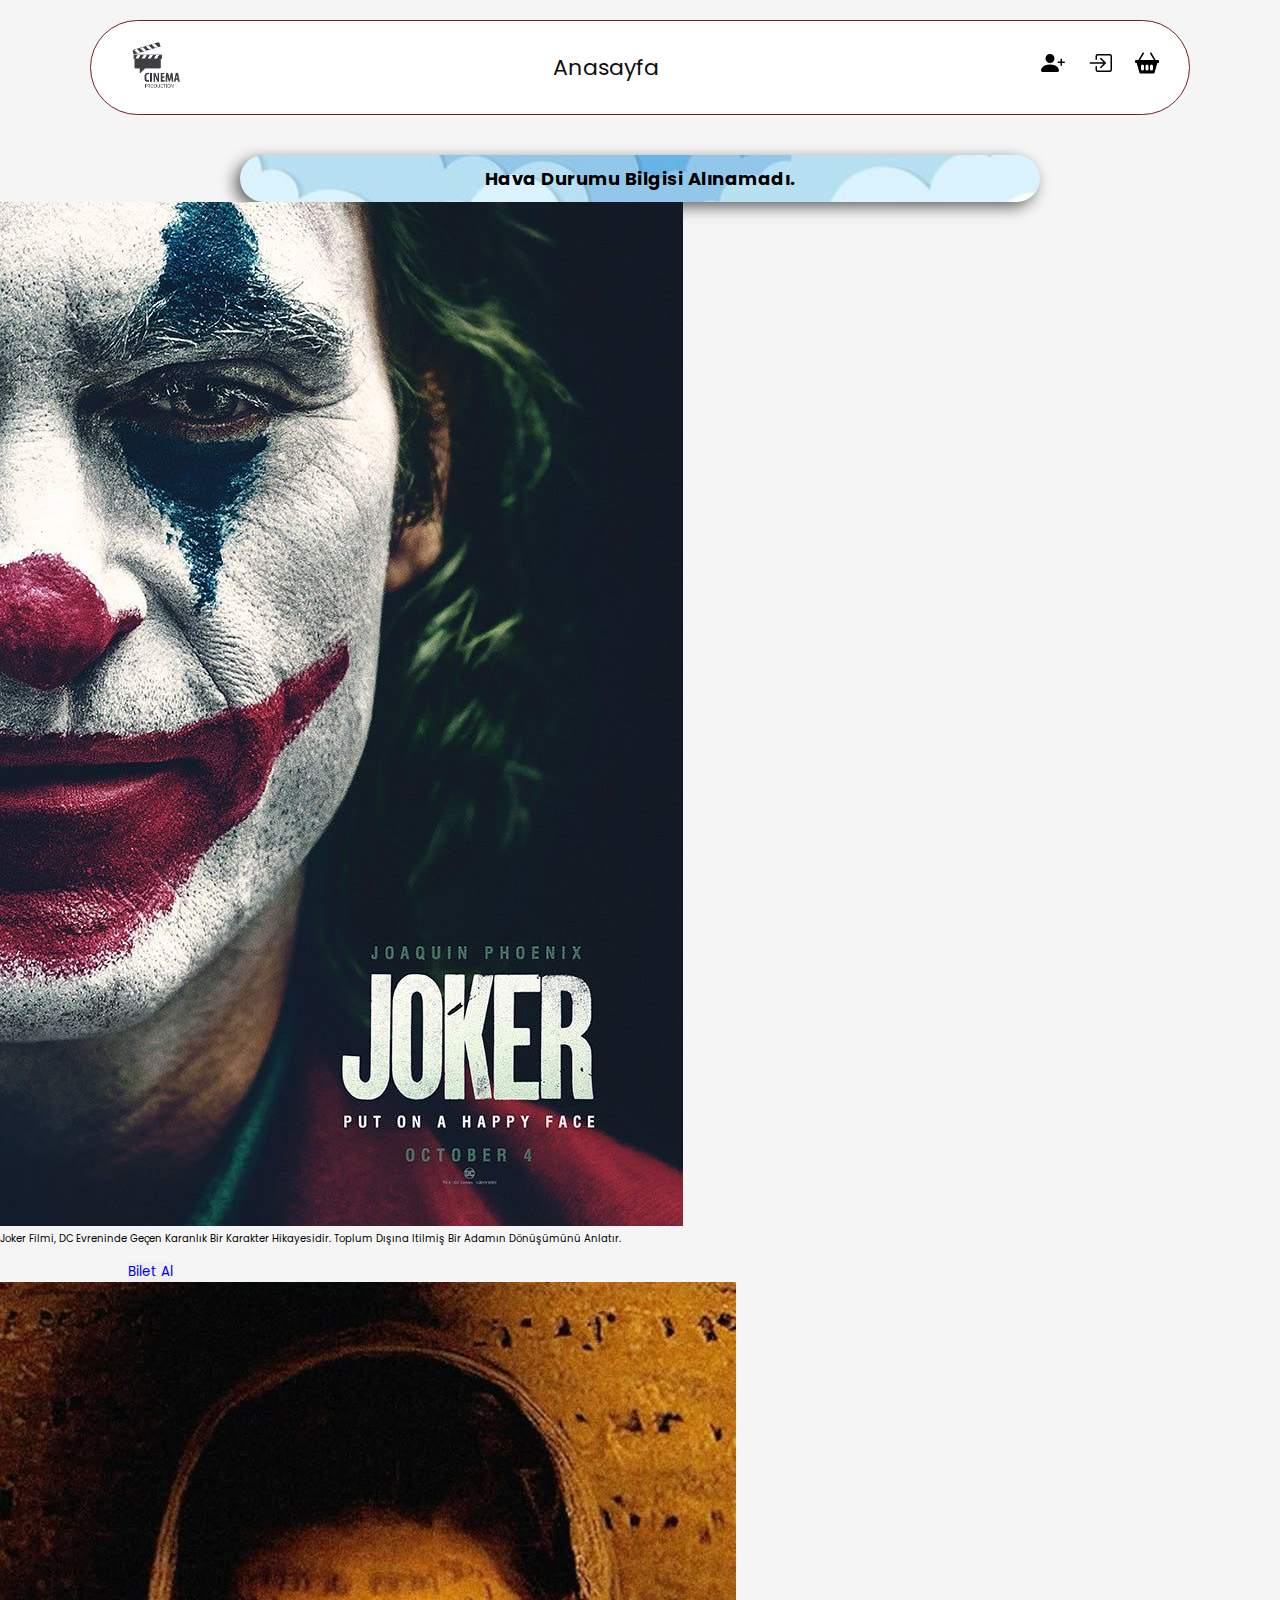
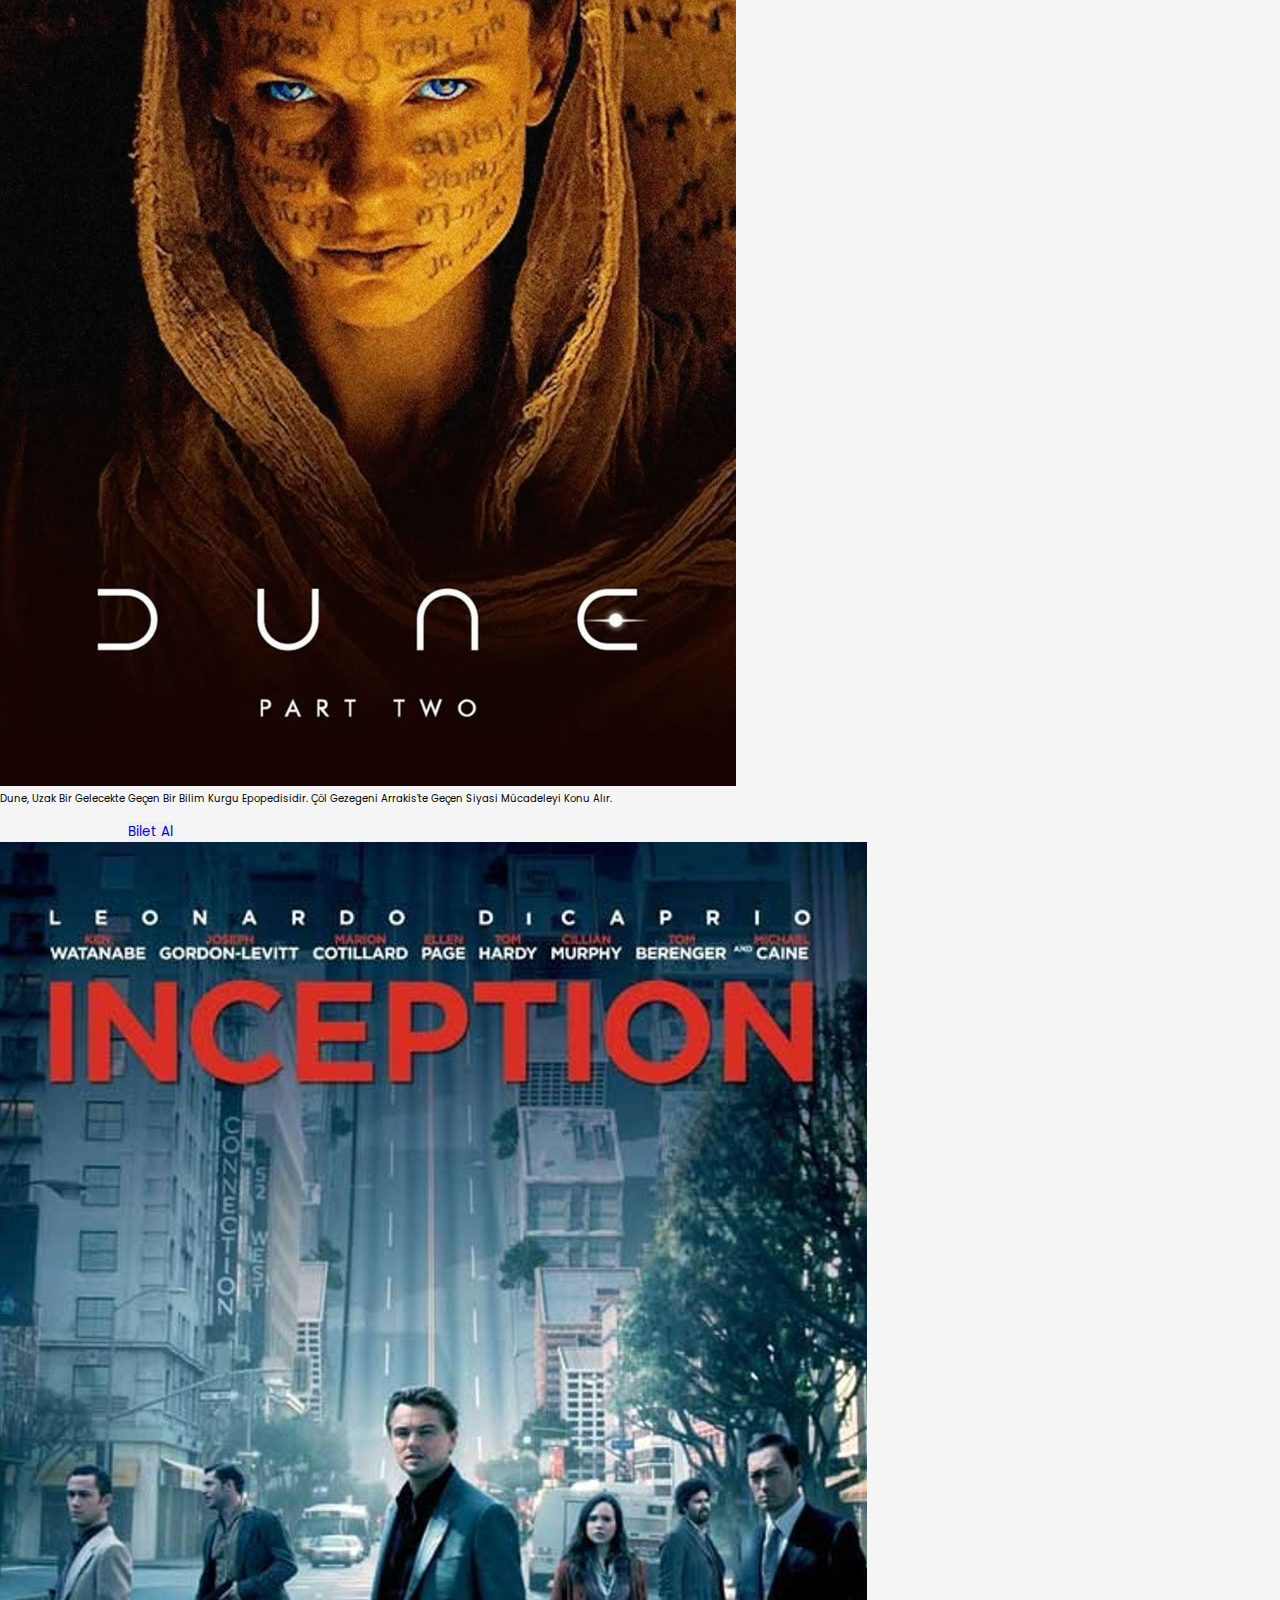
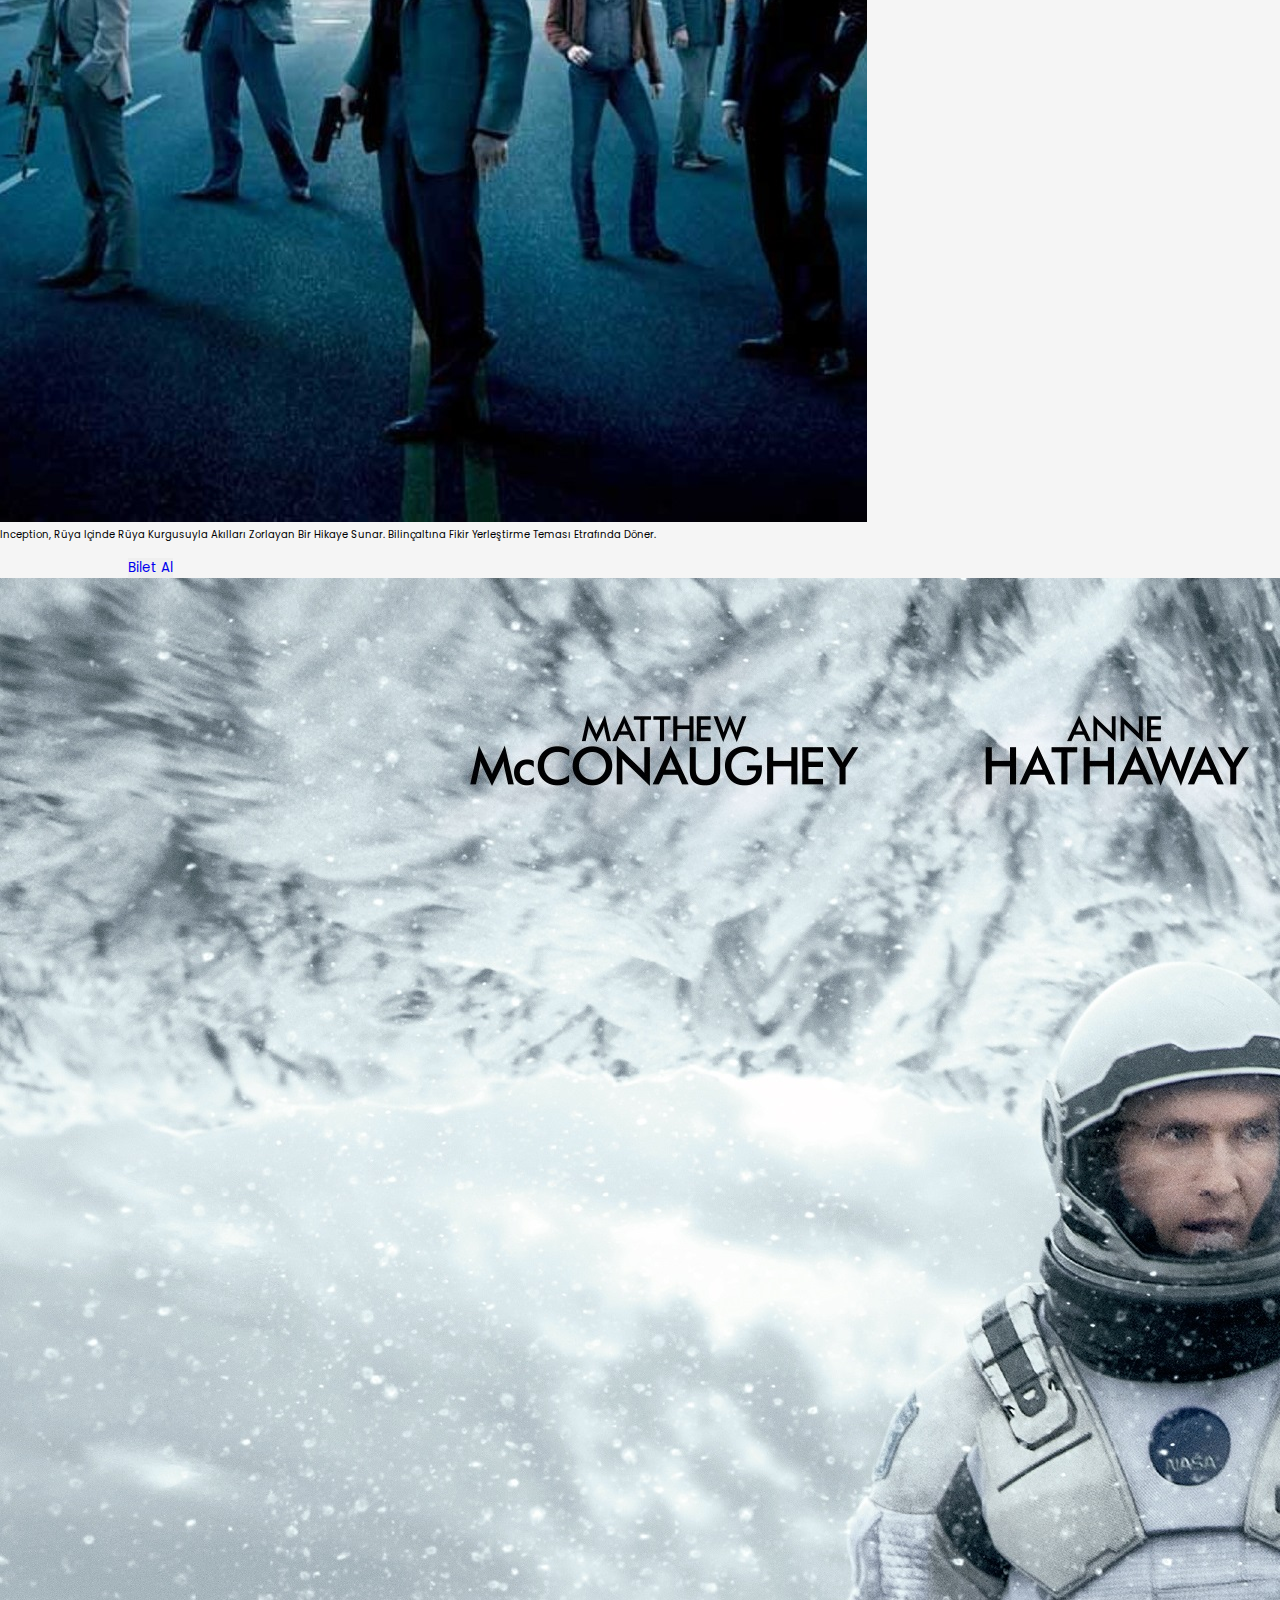
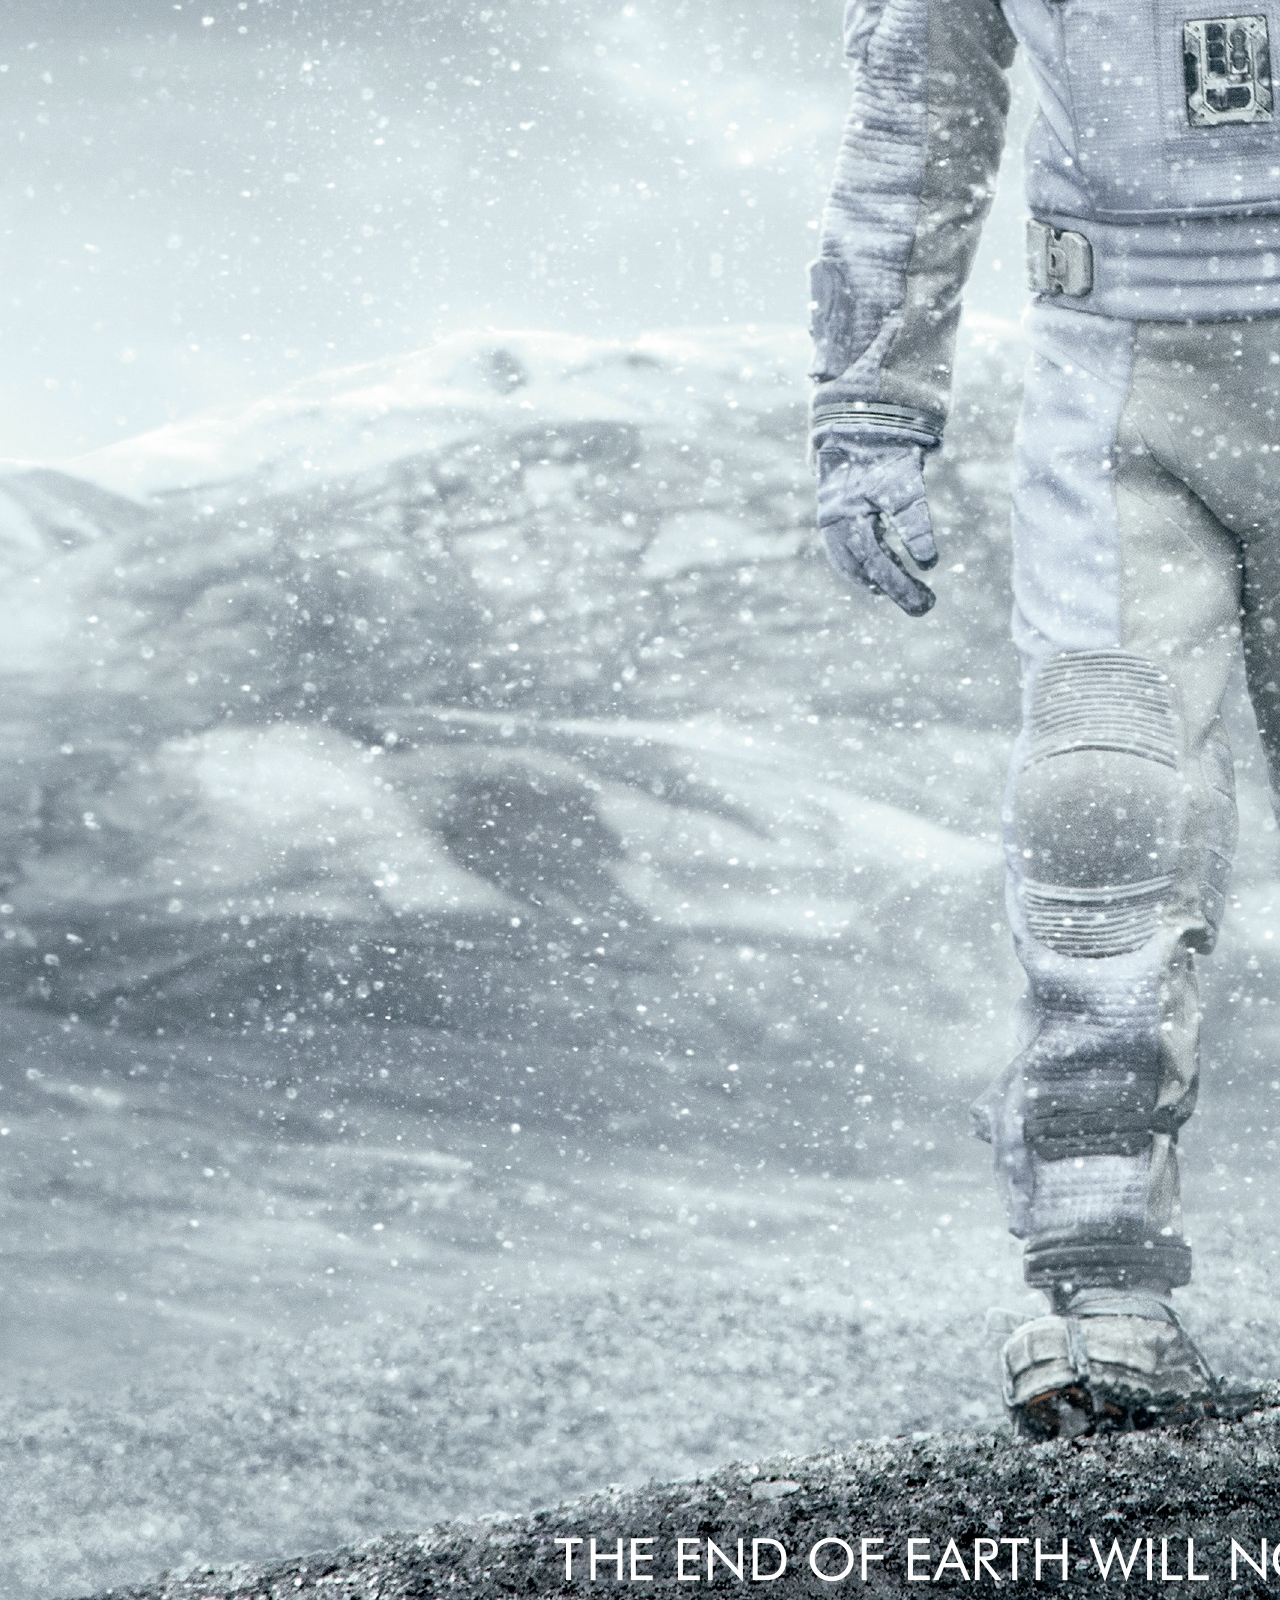
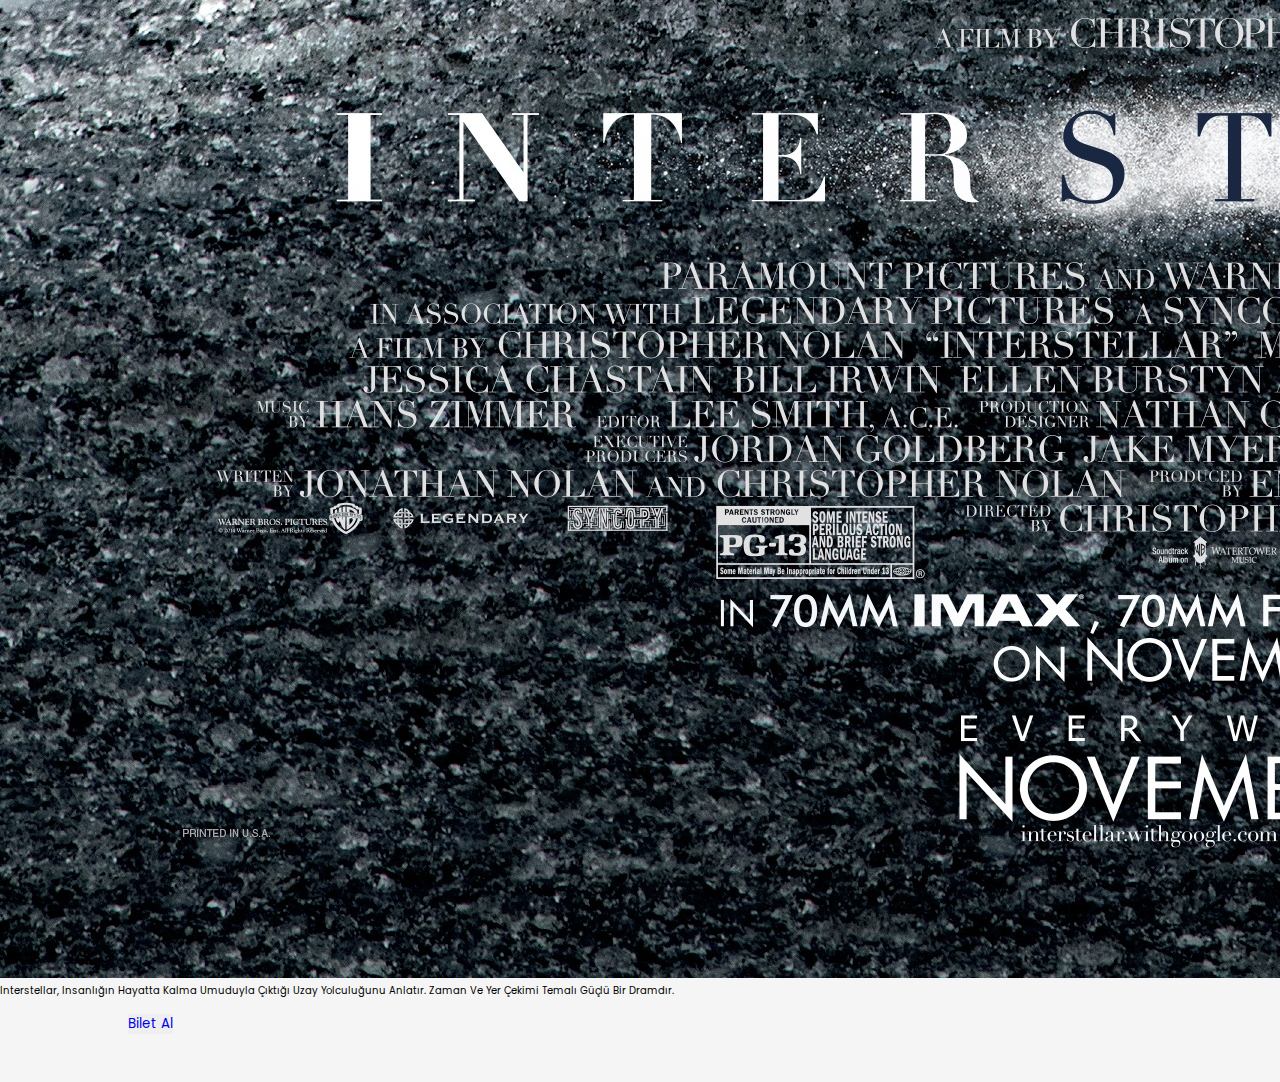
<file: index.html>
<!DOCTYPE html>
<html lang="en">

<head>
    <meta charset="UTF-8">
    <meta name="viewport" content="width=device-width, initial-scale=1.0">
    <link rel="stylesheet" href="https://cdnjs.cloudflare.com/ajax/libs/font-awesome/4.7.0/css/font-awesome.css"
        integrity="sha512-5A8nwdMOWrSz20fDsjczgUidUBR8liPYU+WymTZP1lmY9G6Oc7HlZv156XqnsgNUzTyMefFTcsFH/tnJE/+xBg=="
        crossorigin="anonymous" referrerpolicy="no-referrer" />
    <title>Ana Sayfa</title>
    <link href="https://cdn.jsdelivr.net/npm/bootstrap@5.3.6/dist/css/bootstrap.min.css" rel="stylesheet"
        integrity="sha384-4Q6Gf2aSP4eDXB8Miphtr37CMZZQ5oXLH2yaXMJ2w8e2ZtHTl7GptT4jmndRuHDT" crossorigin="anonymous">
    <script src="https://cdn.jsdelivr.net/npm/bootstrap@5.3.6/dist/js/bootstrap.bundle.min.js"
        integrity="sha384-j1CDi7MgGQ12Z7Qab0qlWQ/Qqz24Gc6BM0thvEMVjHnfYGF0rmFCozFSxQBxwHKO"
        crossorigin="anonymous"></script>
    <link rel="stylesheet" href="styles/style.css">
    <link rel="preconnect" href="https://fonts.googleapis.com">
    <link rel="preconnect" href="https://fonts.gstatic.com" crossorigin>
    <link href="https://fonts.googleapis.com/css2?family=Ancizar+Serif:ital,wght@0,300..900;1,300..900&display=swap"
        rel="stylesheet">
    <script src="javascript/index.js" defer></script>
</head>

<body>
    <header class="header">
        <a href="#">
            <img src="images/logo.png" alt="logo" />
        </a>
        <nav class="navbar">
            <a href="index.html">Anasayfa</a>
        </nav>

        <div class="buttons">
            <button>
                <a href="kayit.html"><svg xmlns="http://www.w3.org/2000/svg" width="24" height="24" fill="currentColor"
                        class="bi bi-person-plus-fill" viewBox="0 0 16 16">
                        <path d="M1 14s-1 0-1-1 1-4 6-4 6 3 6 4-1 1-1 1zm5-6a3 3 0 1 0 0-6 3 3 0 0 0 0 6" />
                        <path fill-rule="evenodd"
                            d="M13.5 5a.5.5 0 0 1 .5.5V7h1.5a.5.5 0 0 1 0 1H14v1.5a.5.5 0 0 1-1 0V8h-1.5a.5.5 0 0 1 0-1H13V5.5a.5.5 0 0 1 .5-.5" />
                    </svg></a>
            </button>
            <button>
                <a href="giris.html"><svg xmlns="http://www.w3.org/2000/svg" width="24" height="24" fill="currentColor"
                        class="bi bi-box-arrow-in-right" viewBox="0 0 16 16">
                        <path fill-rule="evenodd"
                            d="M6 3.5a.5.5 0 0 1 .5-.5h8a.5.5 0 0 1 .5.5v9a.5.5 0 0 1-.5.5h-8a.5.5 0 0 1-.5-.5v-2a.5.5 0 0 0-1 0v2A1.5 1.5 0 0 0 6.5 14h8a1.5 1.5 0 0 0 1.5-1.5v-9A1.5 1.5 0 0 0 14.5 2h-8A1.5 1.5 0 0 0 5 3.5v2a.5.5 0 0 0 1 0z" />
                        <path fill-rule="evenodd"
                            d="M11.854 8.354a.5.5 0 0 0 0-.708l-3-3a.5.5 0 1 0-.708.708L10.293 7.5H1.5a.5.5 0 0 0 0 1h8.793l-2.147 2.146a.5.5 0 0 0 .708.708z" />
                    </svg></a>
            </button>
            <button>
                <a href="sepetim.html"><svg xmlns="http://www.w3.org/2000/svg" width="24" height="24"
                        fill="currentColor" class="bi bi-basket2-fill" viewBox="0 0 16 16">
                        <path
                            d="M5.929 1.757a.5.5 0 1 0-.858-.514L2.217 6H.5a.5.5 0 0 0-.5.5v1a.5.5 0 0 0 .5.5h.623l1.844 6.456A.75.75 0 0 0 3.69 15h8.622a.75.75 0 0 0 .722-.544L14.877 8h.623a.5.5 0 0 0 .5-.5v-1a.5.5 0 0 0-.5-.5h-1.717L10.93 1.243a.5.5 0 1 0-.858.514L12.617 6H3.383zM4 10a1 1 0 0 1 2 0v2a1 1 0 1 1-2 0zm3 0a1 1 0 0 1 2 0v2a1 1 0 1 1-2 0zm4-1a1 1 0 0 1 1 1v2a1 1 0 1 1-2 0v-2a1 1 0 0 1 1-1" />
                    </svg></a>
            </button>
        </div>
    </header>
    <div id="weather-info" style="background-color: #e0f7fa; padding: 10px; text-align: center;">
        Hava durumu yükleniyor...
    </div>
    
    <hr>
    <div class="mycontainer">
        <div class="kartlik">
            <img src="images/joker.jpg" alt="">
            <div class="metin ancizar-serif-regular">
                <p class="metin ancizar-serif-regular">
                    Joker filmi, DC evreninde geçen karanlık bir karakter hikayesidir. Toplum dışına itilmiş bir adamın
                    dönüşümünü anlatır.
                </p>
                <button type="button" class="btn btn-light" >
                    <a href="seanslar.html" class="btntext">Bilet al</a>
                </button>
            </div>
        </div>

        <div class="kartlik">
            <img src="images/dune.jpg" alt="">
            <div class="metin ancizar-serif-regular">
                <p class="metin ancizar-serif-regular">
                    Dune, uzak bir gelecekte geçen bir bilim kurgu epopedisidir. Çöl gezegeni Arrakis'te geçen siyasi
                    mücadeleyi konu alır.
                </p>
                <button type="button" class="btn btn-light" >
                    <a href="seanslar.html" class="btntext">Bilet al</a>
                </button>
            </div>
        </div>

        <div class="kartlik">
            <img src="images/inception.jpg" alt="">
            <div class="metin ancizar-serif-regular">
                <p class="metin ancizar-serif-regular">
                    Inception, rüya içinde rüya kurgusuyla akılları zorlayan bir hikaye sunar. Bilinçaltına fikir
                    yerleştirme teması etrafında döner.
                </p>
                <button type="button" class="btn btn-light" >
                    <a href="seanslar.html" class="btntext">Bilet al</a>
                </button>
            </div>
        </div>

        <div class="kartlik">
            <img src="images/interstellar.jpg" alt="">
            <div class="metin ancizar-serif-regular">
                <p class="metin ancizar-serif-regular">
                    Interstellar, insanlığın hayatta kalma umuduyla çıktığı uzay yolculuğunu anlatır. Zaman ve yer çekimi
                    temalı güçlü bir dramdır.
                </p>
                <button type="button" class="btn btn-light" >
                    <a href="seanslar.html" class="btntext">Bilet al</a>
                </button>
            </div>
        </div>
    </div>
    <br><br><br>
    <hr>

</body>

</html>
</file>
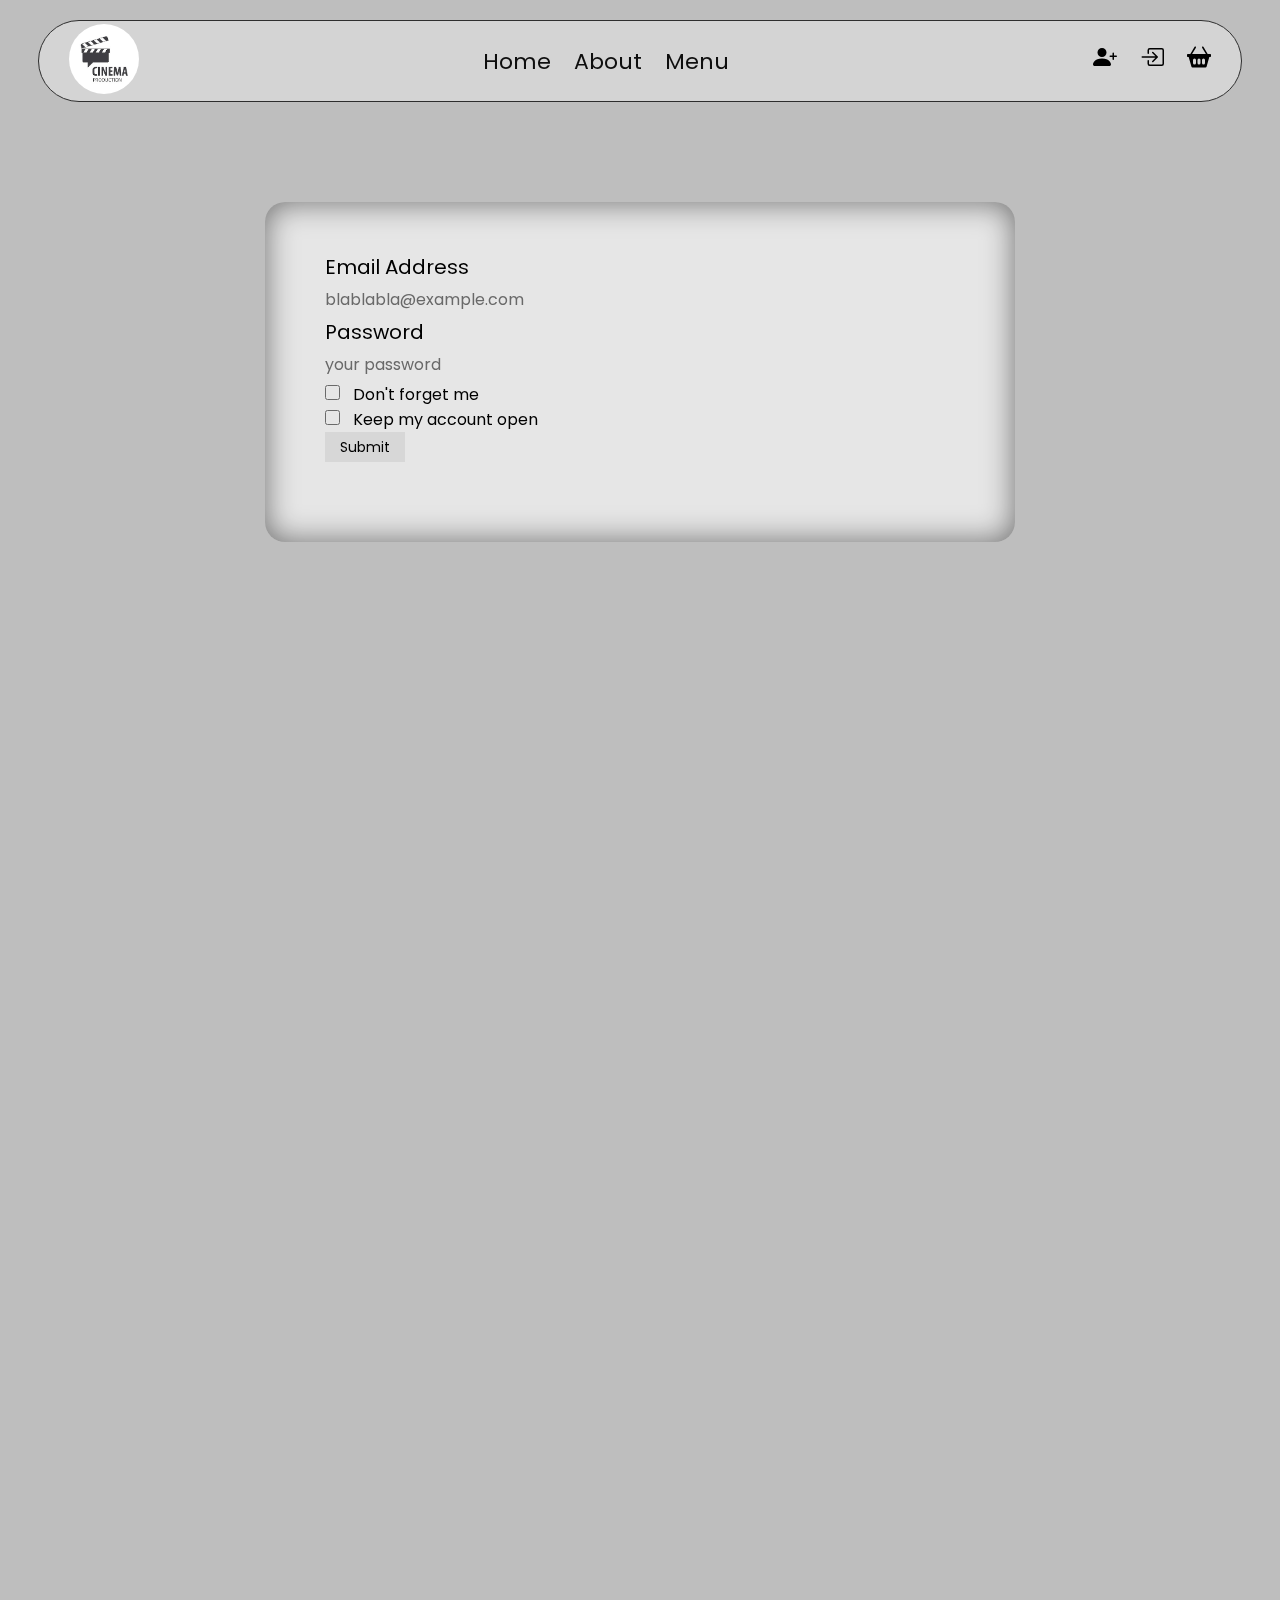
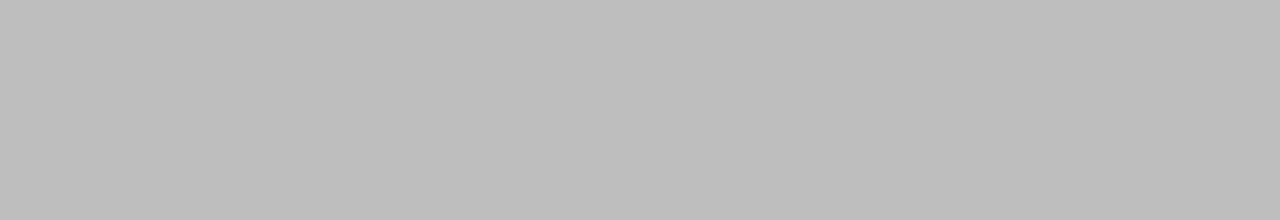
<file: giris.html>
<!DOCTYPE html>
<html lang="en">

<head>
    <meta charset="UTF-8">
    <meta name="viewport" content="width=device-width, initial-scale=1.0">
    <link rel="stylesheet" href="https://cdnjs.cloudflare.com/ajax/libs/font-awesome/4.7.0/css/font-awesome.css"
        integrity="sha512-5A8nwdMOWrSz20fDsjczgUidUBR8liPYU+WymTZP1lmY9G6Oc7HlZv156XqnsgNUzTyMefFTcsFH/tnJE/+xBg=="
        crossorigin="anonymous" referrerpolicy="no-referrer" />
    <title>Giriş Yap</title>
    <link href="https://cdn.jsdelivr.net/npm/bootstrap@5.3.6/dist/css/bootstrap.min.css" rel="stylesheet"
        integrity="sha384-4Q6Gf2aSP4eDXB8Miphtr37CMZZQ5oXLH2yaXMJ2w8e2ZtHTl7GptT4jmndRuHDT" crossorigin="anonymous">
    <script src="https://cdn.jsdelivr.net/npm/bootstrap@5.3.6/dist/js/bootstrap.bundle.min.js"
        integrity="sha384-j1CDi7MgGQ12Z7Qab0qlWQ/Qqz24Gc6BM0thvEMVjHnfYGF0rmFCozFSxQBxwHKO"
        crossorigin="anonymous"></script>
    <link rel="stylesheet" href="styles/giris.css">
</head>

<body>
    <header class="header">
        <a href="index.html">
            <img src="images/logo.png" alt="logo" />
        </a>
        <nav class="navbar">
            <a href="index.html">Home</a>
            <a href="#">About</a>
            <a href="#">Menu</a>
        </nav>

        <div class="buttons">
            <button>
                <a href="kayit.html"><svg xmlns="http://www.w3.org/2000/svg" width="24" height="24" fill="currentColor"
                        class="bi bi-person-plus-fill" viewBox="0 0 16 16">
                        <path d="M1 14s-1 0-1-1 1-4 6-4 6 3 6 4-1 1-1 1zm5-6a3 3 0 1 0 0-6 3 3 0 0 0 0 6" />
                        <path fill-rule="evenodd"
                            d="M13.5 5a.5.5 0 0 1 .5.5V7h1.5a.5.5 0 0 1 0 1H14v1.5a.5.5 0 0 1-1 0V8h-1.5a.5.5 0 0 1 0-1H13V5.5a.5.5 0 0 1 .5-.5" />
                    </svg></a>
            </button>
            <button>
                <a href="giris.html"><svg xmlns="http://www.w3.org/2000/svg" width="24" height="24" fill="currentColor"
                        class="bi bi-box-arrow-in-right" viewBox="0 0 16 16">
                        <path fill-rule="evenodd"
                            d="M6 3.5a.5.5 0 0 1 .5-.5h8a.5.5 0 0 1 .5.5v9a.5.5 0 0 1-.5.5h-8a.5.5 0 0 1-.5-.5v-2a.5.5 0 0 0-1 0v2A1.5 1.5 0 0 0 6.5 14h8a1.5 1.5 0 0 0 1.5-1.5v-9A1.5 1.5 0 0 0 14.5 2h-8A1.5 1.5 0 0 0 5 3.5v2a.5.5 0 0 0 1 0z" />
                        <path fill-rule="evenodd"
                            d="M11.854 8.354a.5.5 0 0 0 0-.708l-3-3a.5.5 0 1 0-.708.708L10.293 7.5H1.5a.5.5 0 0 0 0 1h8.793l-2.147 2.146a.5.5 0 0 0 .708.708z" />
                    </svg></a>
            </button>
            <button>
                <a href="sepetim.html"><svg xmlns="http://www.w3.org/2000/svg" width="24" height="24"
                        fill="currentColor" class="bi bi-basket2-fill" viewBox="0 0 16 16">
                        <path
                            d="M5.929 1.757a.5.5 0 1 0-.858-.514L2.217 6H.5a.5.5 0 0 0-.5.5v1a.5.5 0 0 0 .5.5h.623l1.844 6.456A.75.75 0 0 0 3.69 15h8.622a.75.75 0 0 0 .722-.544L14.877 8h.623a.5.5 0 0 0 .5-.5v-1a.5.5 0 0 0-.5-.5h-1.717L10.93 1.243a.5.5 0 1 0-.858.514L12.617 6H3.383zM4 10a1 1 0 0 1 2 0v2a1 1 0 1 1-2 0zm3 0a1 1 0 0 1 2 0v2a1 1 0 1 1-2 0zm4-1a1 1 0 0 1 1 1v2a1 1 0 1 1-2 0v-2a1 1 0 0 1 1-1" />
                    </svg></a>
            </button>
        </div>
    </header>

    <form class="konteynir">
        <div class="mb-3">
            <label for="exampleInputEmail1" class="form-label">Email address</label>
            <input type="email" class="form-control" id="exampleInputEmail1" aria-describedby="emailHelp"
                placeholder="blablabla@example.com">
        </div>
        <div class="mb-3">
            <label for="exampleInputPassword1" class="form-label">Password</label>
            <input type="password" class="form-control" id="exampleInputPassword1" placeholder="your password">
        </div>
        <div class="mb-3 form-check">
            <input type="checkbox" class="form-check-input" id="exampleCheck1">
            <label class="form-check-label" for="exampleCheck1">Don't forget me</label>
        </div>
        <div class="mb-3 form-check">
            <input type="checkbox" class="form-check-input" id="exampleCheck1">
            <label class="form-check-label" for="exampleCheck1">Keep my account open</label>
        </div>
        <button type="submit" class="btn btn-secondary">Submit</button>
    </form>
</body>

</html>
</file>
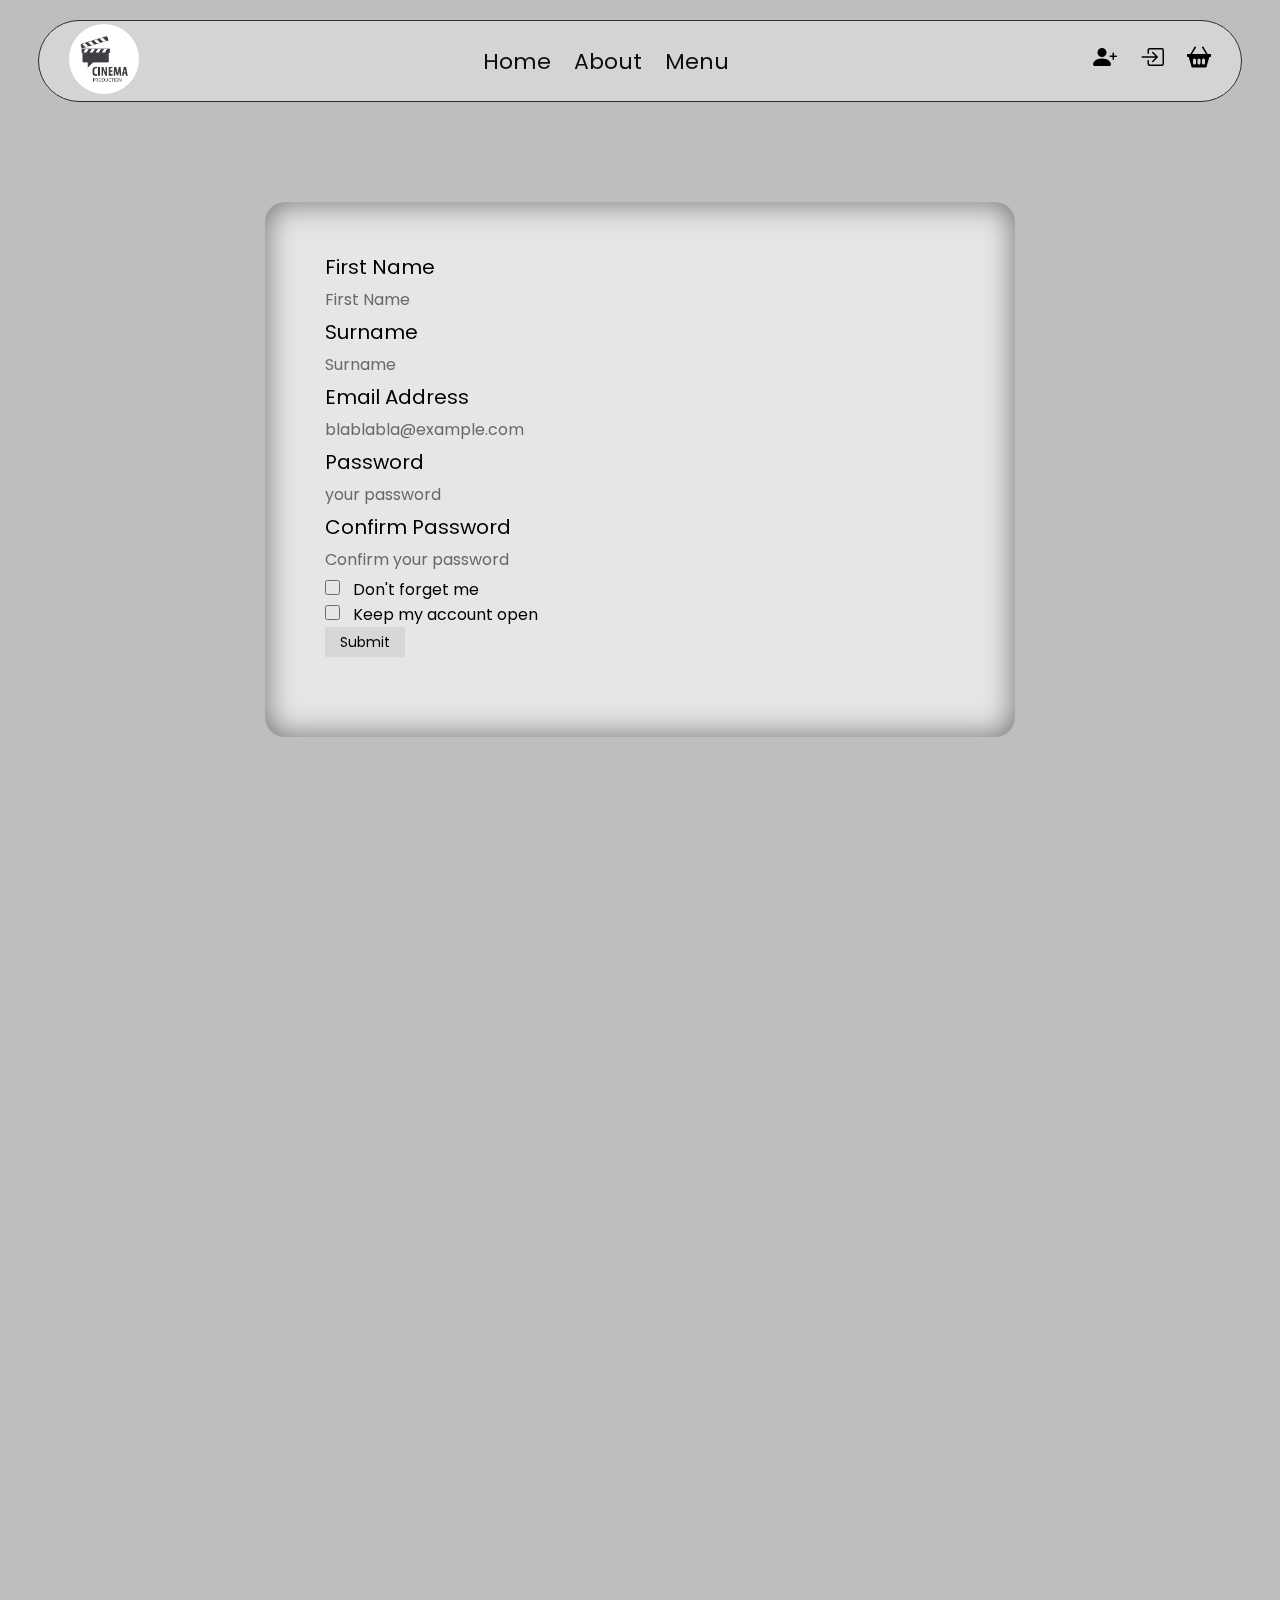
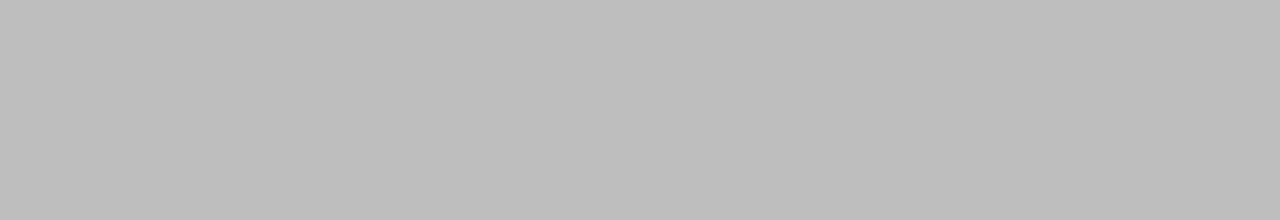
<file: kayit.html>
<!DOCTYPE html>
<html lang="en">

<head>
    <meta charset="UTF-8">
    <meta name="viewport" content="width=device-width, initial-scale=1.0">
    <link rel="stylesheet" href="https://cdnjs.cloudflare.com/ajax/libs/font-awesome/4.7.0/css/font-awesome.css"
        integrity="sha512-5A8nwdMOWrSz20fDsjczgUidUBR8liPYU+WymTZP1lmY9G6Oc7HlZv156XqnsgNUzTyMefFTcsFH/tnJE/+xBg=="
        crossorigin="anonymous" referrerpolicy="no-referrer" />
    <title>Giriş Yap</title>
    <link href="https://cdn.jsdelivr.net/npm/bootstrap@5.3.6/dist/css/bootstrap.min.css" rel="stylesheet"
        integrity="sha384-4Q6Gf2aSP4eDXB8Miphtr37CMZZQ5oXLH2yaXMJ2w8e2ZtHTl7GptT4jmndRuHDT" crossorigin="anonymous">
    <script src="https://cdn.jsdelivr.net/npm/bootstrap@5.3.6/dist/js/bootstrap.bundle.min.js"
        integrity="sha384-j1CDi7MgGQ12Z7Qab0qlWQ/Qqz24Gc6BM0thvEMVjHnfYGF0rmFCozFSxQBxwHKO"
        crossorigin="anonymous"></script>
    <link rel="stylesheet" href="styles/giris.css">
</head>

<body>
    <header class="header">
        <a href="index.html">
            <img src="images/logo.png" alt="logo" />
        </a>
        <nav class="navbar">
            <a href="index.html">Home</a>
            <a href="#">About</a>
            <a href="#">Menu</a>
        </nav>

        <div class="buttons">
            <button>
                <a href="kayit.html"><svg xmlns="http://www.w3.org/2000/svg" width="24" height="24" fill="currentColor"
                        class="bi bi-person-plus-fill" viewBox="0 0 16 16">
                        <path d="M1 14s-1 0-1-1 1-4 6-4 6 3 6 4-1 1-1 1zm5-6a3 3 0 1 0 0-6 3 3 0 0 0 0 6" />
                        <path fill-rule="evenodd"
                            d="M13.5 5a.5.5 0 0 1 .5.5V7h1.5a.5.5 0 0 1 0 1H14v1.5a.5.5 0 0 1-1 0V8h-1.5a.5.5 0 0 1 0-1H13V5.5a.5.5 0 0 1 .5-.5" />
                    </svg></a>
            </button>
            <button>
                <a href="giris.html"><svg xmlns="http://www.w3.org/2000/svg" width="24" height="24" fill="currentColor"
                        class="bi bi-box-arrow-in-right" viewBox="0 0 16 16">
                        <path fill-rule="evenodd"
                            d="M6 3.5a.5.5 0 0 1 .5-.5h8a.5.5 0 0 1 .5.5v9a.5.5 0 0 1-.5.5h-8a.5.5 0 0 1-.5-.5v-2a.5.5 0 0 0-1 0v2A1.5 1.5 0 0 0 6.5 14h8a1.5 1.5 0 0 0 1.5-1.5v-9A1.5 1.5 0 0 0 14.5 2h-8A1.5 1.5 0 0 0 5 3.5v2a.5.5 0 0 0 1 0z" />
                        <path fill-rule="evenodd"
                            d="M11.854 8.354a.5.5 0 0 0 0-.708l-3-3a.5.5 0 1 0-.708.708L10.293 7.5H1.5a.5.5 0 0 0 0 1h8.793l-2.147 2.146a.5.5 0 0 0 .708.708z" />
                    </svg></a>
            </button>
            <button>
                <a href="sepetim.html"><svg xmlns="http://www.w3.org/2000/svg" width="24" height="24"
                        fill="currentColor" class="bi bi-basket2-fill" viewBox="0 0 16 16">
                        <path
                            d="M5.929 1.757a.5.5 0 1 0-.858-.514L2.217 6H.5a.5.5 0 0 0-.5.5v1a.5.5 0 0 0 .5.5h.623l1.844 6.456A.75.75 0 0 0 3.69 15h8.622a.75.75 0 0 0 .722-.544L14.877 8h.623a.5.5 0 0 0 .5-.5v-1a.5.5 0 0 0-.5-.5h-1.717L10.93 1.243a.5.5 0 1 0-.858.514L12.617 6H3.383zM4 10a1 1 0 0 1 2 0v2a1 1 0 1 1-2 0zm3 0a1 1 0 0 1 2 0v2a1 1 0 1 1-2 0zm4-1a1 1 0 0 1 1 1v2a1 1 0 1 1-2 0v-2a1 1 0 0 1 1-1" />
                    </svg></a>
            </button>
        </div>
    </header>

    <form class="konteynir">
        <div class="mb-3">
            <label for="exampleInputEmail1" class="form-label">First Name</label>
            <input type="text" name="first_name" class="form-control" id="exampleInputEmail1" placeholder="First Name">
        </div>
        <div class="mb-3">
            <label for="exampleInputEmail1" class="form-label">Surname</label>
            <input type="text" name="last_name" class="form-control" id="exampleInputEmail1" placeholder="Surname">
        </div>
        <div class="mb-3">
            <label for="exampleInputEmail1" class="form-label">Email address</label>
            <input type="email" class="form-control" id="exampleInputEmail1" aria-describedby="emailHelp"
                placeholder="blablabla@example.com">
        </div>
        <div class="mb-3">
            <label for="exampleInputPassword1" class="form-label">Password</label>
            <input type="password" class="form-control" id="exampleInputPassword1" placeholder="your password">
        </div>
        <div class="mb-3">
            <label for="exampleInputPassword1" class="form-label">Confirm Password</label>
            <input type="password" class="form-control" id="exampleInputPassword1" placeholder="Confirm your password">
        </div>
        <div class="mb-3 form-check">
            <input type="checkbox" class="form-check-input" id="exampleCheck1">
            <label class="form-check-label" for="exampleCheck1">Don't forget me</label>
        </div>
        <div class="mb-3 form-check">
            <input type="checkbox" class="form-check-input" id="exampleCheck2">
            <label class="form-check-label" for="exampleCheck2">Keep my account open</label>
        </div>
        <button type="submit" class="btn btn-secondary">Submit</button>
    </form>
</body>

</html>
</file>
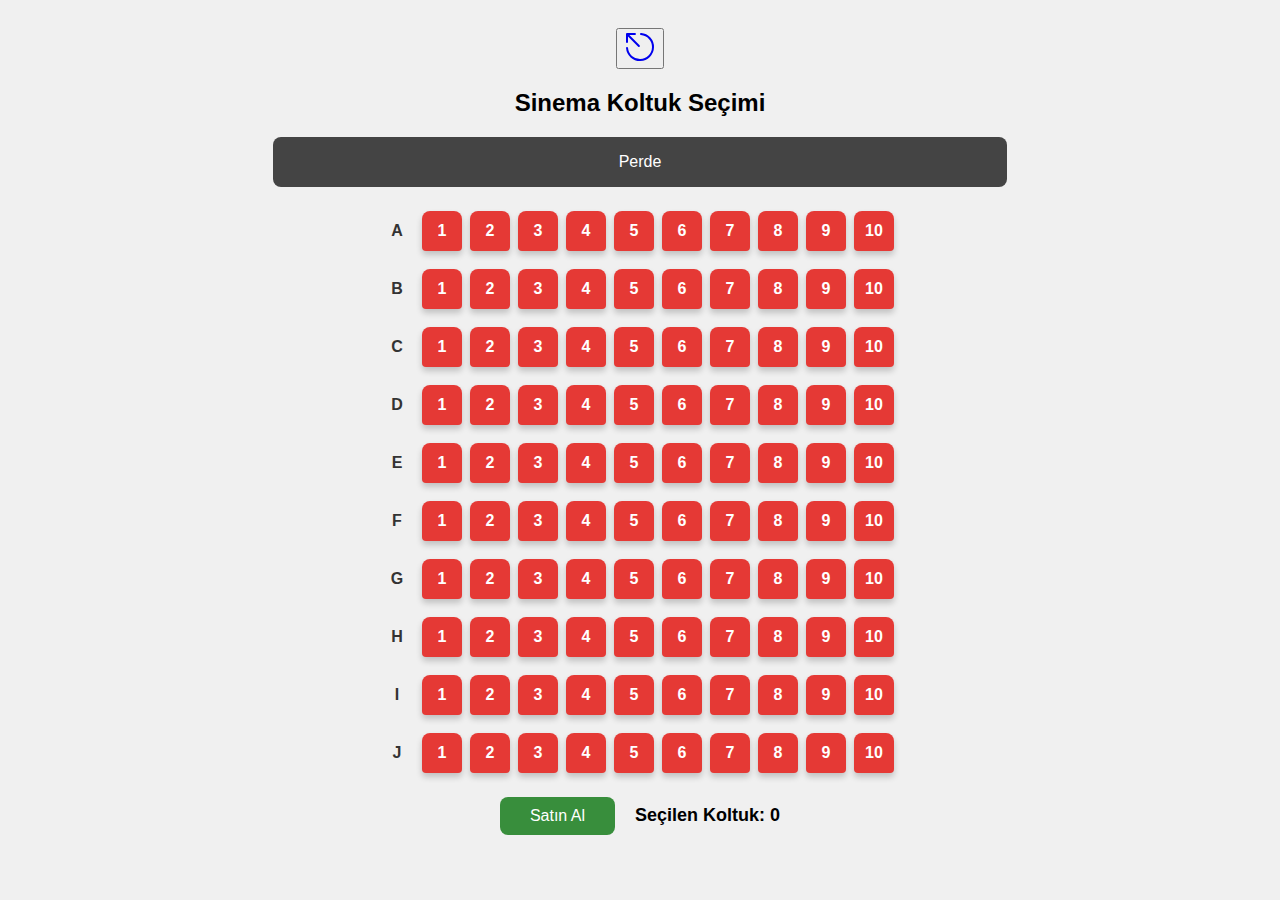
<file: koltuksecimi.html>
<!DOCTYPE html>
<html lang="tr">
<head>
  <meta charset="UTF-8">
  <title>Sinema Koltuk Seçimi</title>
  <link href="https://cdn.jsdelivr.net/npm/bootstrap@5.3.6/dist/css/bootstrap.min.css" rel="stylesheet"
        integrity="sha384-4Q6Gf2aSP4eDXB8Miphtr37CMZZQ5oXLH2yaXMJ2w8e2ZtHTl7GptT4jmndRuHDT" crossorigin="anonymous">
    <script src="https://cdn.jsdelivr.net/npm/bootstrap@5.3.6/dist/js/bootstrap.bundle.min.js"
        integrity="sha384-j1CDi7MgGQ12Z7Qab0qlWQ/Qqz24Gc6BM0thvEMVjHnfYGF0rmFCozFSxQBxwHKO"
        crossorigin="anonymous"></script>
  <link rel="stylesheet" href="styles/koltuksecimi.css">
  <script src="javascript/koltuksecimi.js" defer></script>
</head>
<body>
<button class="btn btn-outline-dark" type="button">
        <a href="seanslar.html">
            <svg xmlns="http://www.w3.org/2000/svg" width="32" height="32" fill="currentColor" class="bi bi-escape" viewBox="0 0 16 16">
              <path d="M8.538 1.02a.5.5 0 1 0-.076.998 6 6 0 1 1-6.445 6.444.5.5 0 0 0-.997.076A7 7 0 1 0 8.538 1.02"/>
              <path d="M7.096 7.828a.5.5 0 0 0 .707-.707L2.707 2.025h2.768a.5.5 0 1 0 0-1H1.5a.5.5 0 0 0-.5.5V5.5a.5.5 0 0 0 1 0V2.732z"/>
            </svg>
        </a>
    </button>
  <h2>Sinema Koltuk Seçimi</h2>
  <div class="screen">Perde</div>
  <div id="seat-container"></div>

  <div id="buy-container">
    <button id="buy-button">Satın Al</button>
    <div id="count">Seçilen Koltuk: 0</div>
  </div>

</body>
</html>
</file>
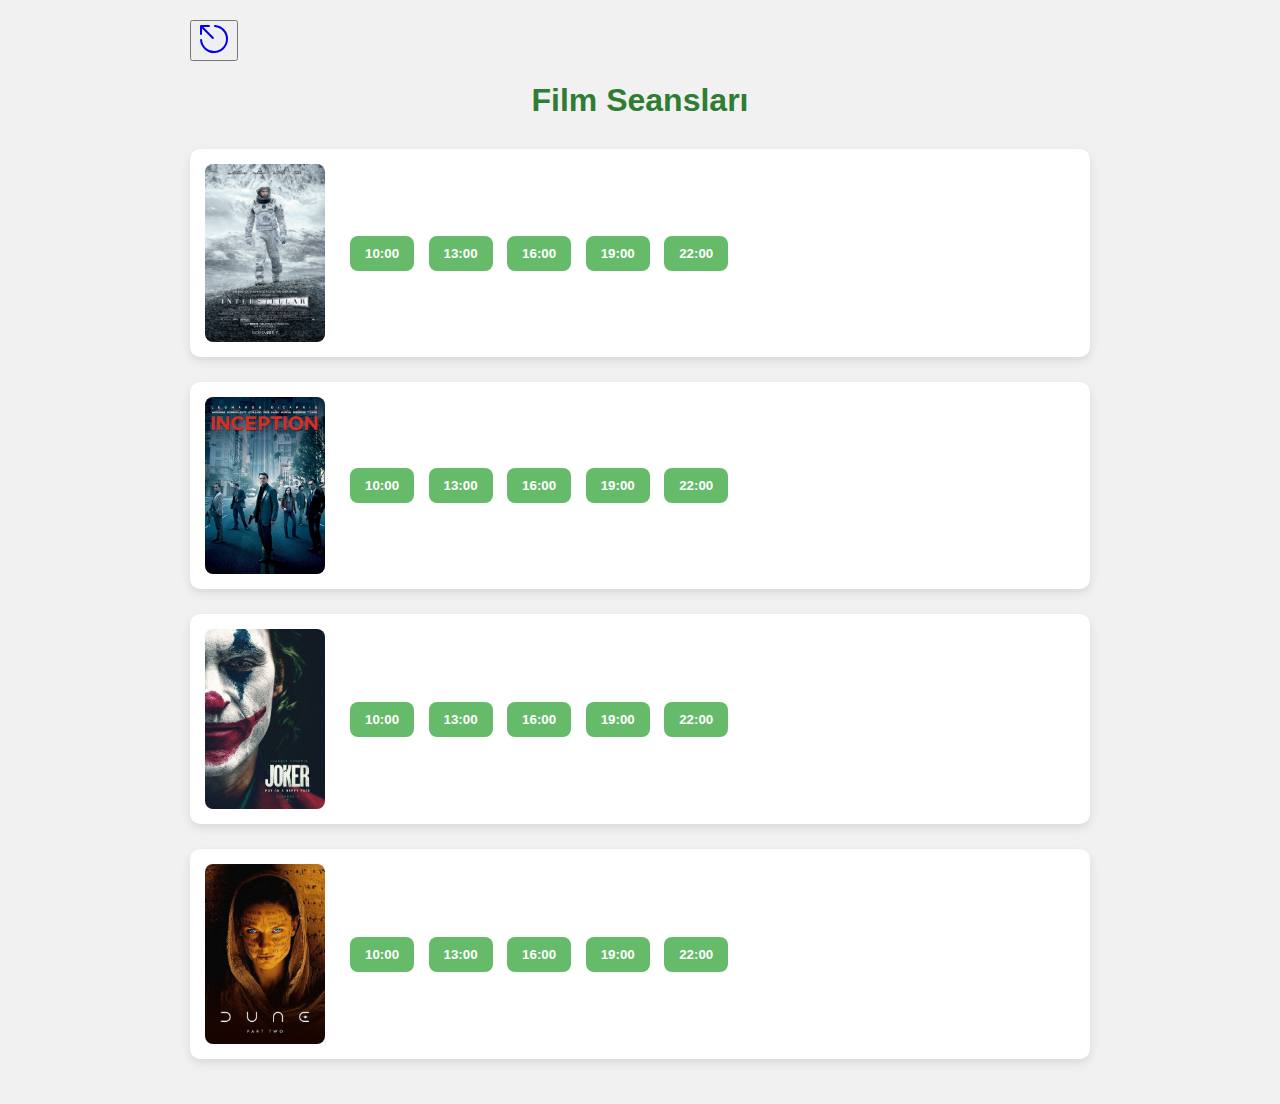
<file: seanslar.html>
<!DOCTYPE html>
<html lang="tr">
<head>
  <meta charset="UTF-8">
  <meta name="viewport" content="width=device-width, initial-scale=1.0">
  <title>Film Seansları</title>
  <link href="https://cdn.jsdelivr.net/npm/bootstrap@5.3.6/dist/css/bootstrap.min.css" rel="stylesheet"
        integrity="sha384-4Q6Gf2aSP4eDXB8Miphtr37CMZZQ5oXLH2yaXMJ2w8e2ZtHTl7GptT4jmndRuHDT" crossorigin="anonymous">
    <script src="https://cdn.jsdelivr.net/npm/bootstrap@5.3.6/dist/js/bootstrap.bundle.min.js"
        integrity="sha384-j1CDi7MgGQ12Z7Qab0qlWQ/Qqz24Gc6BM0thvEMVjHnfYGF0rmFCozFSxQBxwHKO"
        crossorigin="anonymous"></script>
  <link rel="stylesheet" href="styles/seanslar.css">
</head>
<body>
    
  <div class="container">
    <button class="btn btn-outline-dark" type="button">
        <a href="index.html">
            <svg xmlns="http://www.w3.org/2000/svg" width="32" height="32" fill="currentColor" class="bi bi-escape" viewBox="0 0 16 16">
              <path d="M8.538 1.02a.5.5 0 1 0-.076.998 6 6 0 1 1-6.445 6.444.5.5 0 0 0-.997.076A7 7 0 1 0 8.538 1.02"/>
              <path d="M7.096 7.828a.5.5 0 0 0 .707-.707L2.707 2.025h2.768a.5.5 0 1 0 0-1H1.5a.5.5 0 0 0-.5.5V5.5a.5.5 0 0 0 1 0V2.732z"/>
            </svg>
        </a>
    </button>
    <h1>Film Seansları</h1>

    <div class="film">
      <img src="images/interstellar.jpg" alt="Interstellar">
      <div class="seanslar">
        <a href="koltuksecimi.html" class="seansSec">
            <button>10:00</button>
            <button>13:00</button>
            <button>16:00</button>
            <button>19:00</button>
            <button>22:00</button>
        </a>
      </div>
    </div>

    <div class="film">
      <img src="images/inception.jpg" alt="Inception">
      <div class="seanslar">
        <a href="koltuksecimi.html" class="seansSec">
            <button>10:00</button>
            <button>13:00</button>
            <button>16:00</button>
            <button>19:00</button>
            <button>22:00</button>
        </a>
      </div>
    </div>

    <div class="film">
      <img src="images/joker.jpg" alt="Joker">
      <div class="seanslar">
        <a href="koltuksecimi.html" class="seansSec">
            <button>10:00</button>
            <button>13:00</button>
            <button>16:00</button>
            <button>19:00</button>
            <button>22:00</button>
        </a>
      </div>
    </div>

    <div class="film">
      <img src="images/dune.jpg" alt="Dune">
      <div class="seanslar">
        <a href="koltuksecimi.html" class="seansSec">
            <button>10:00</button>
            <button>13:00</button>
            <button>16:00</button>
            <button>19:00</button>
            <button>22:00</button>
        </a>
      </div>
    </div>

  </div>
</body>
</html>
</file>
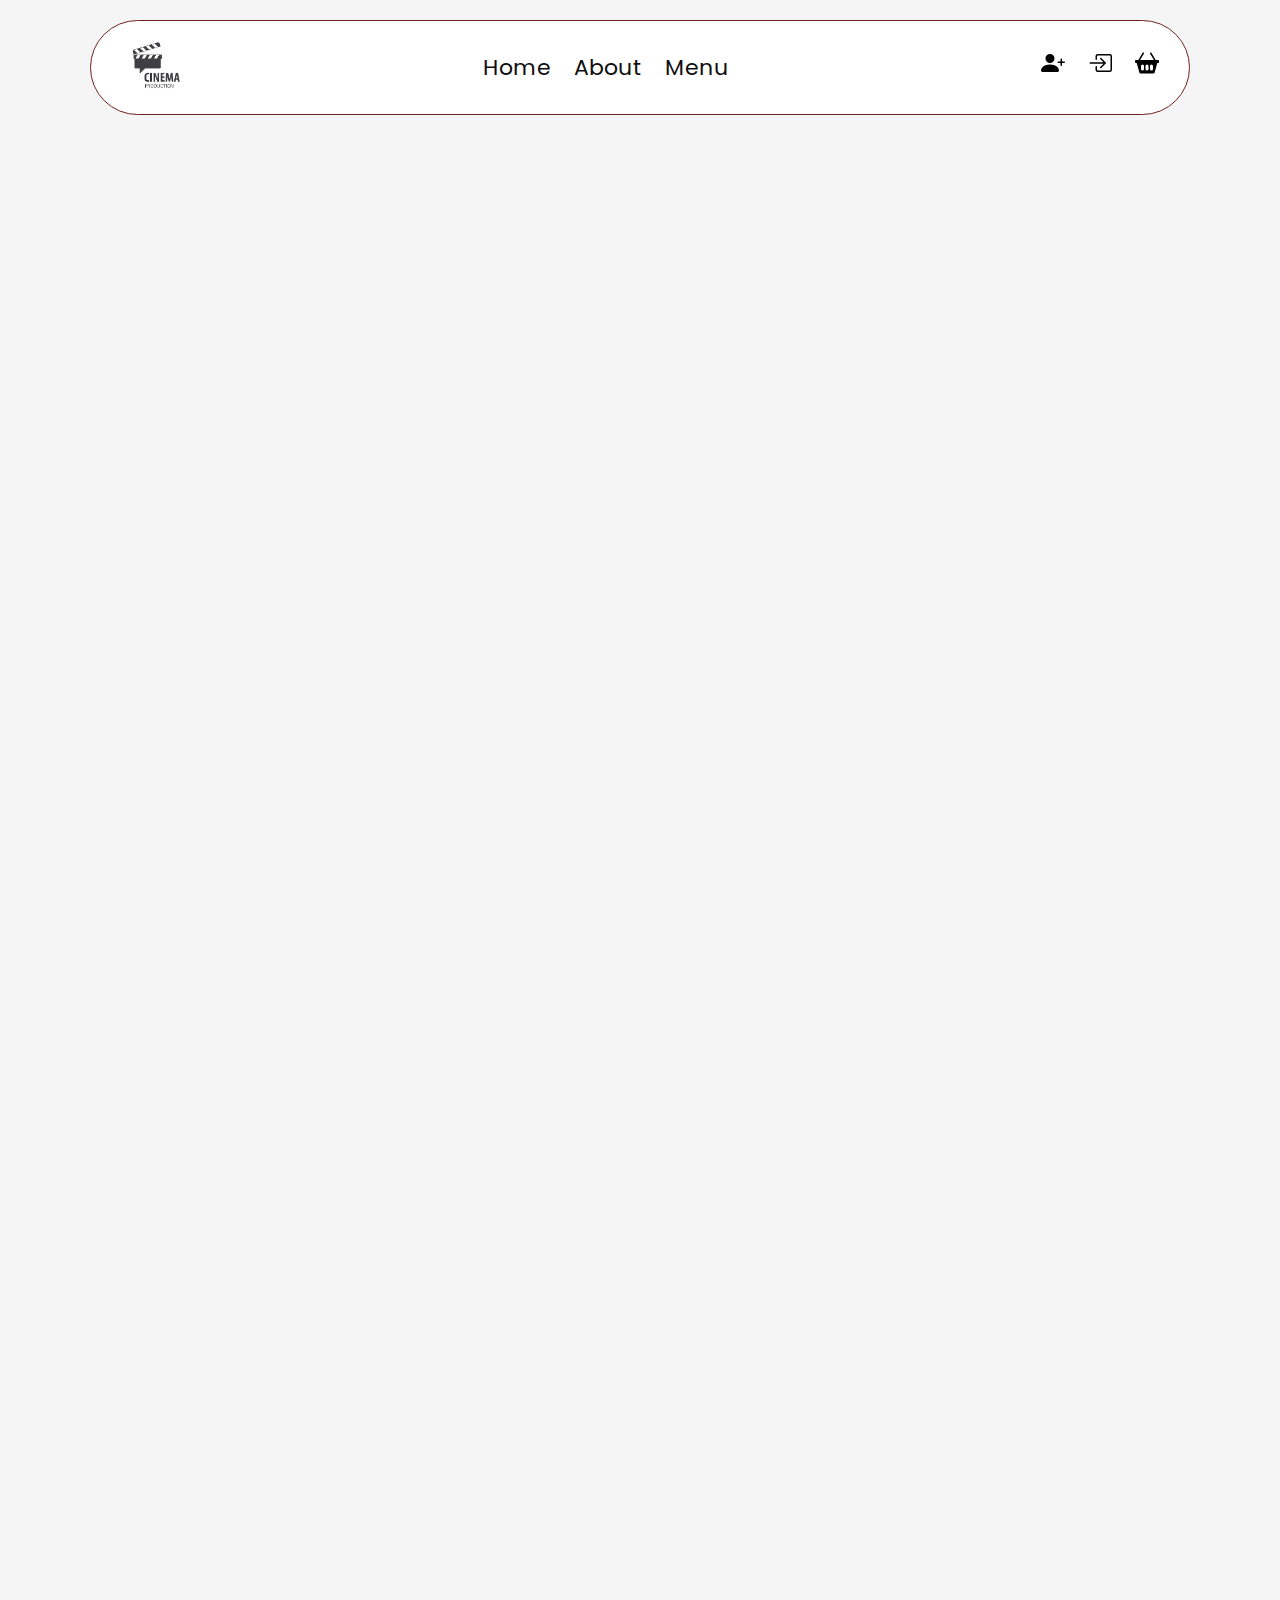
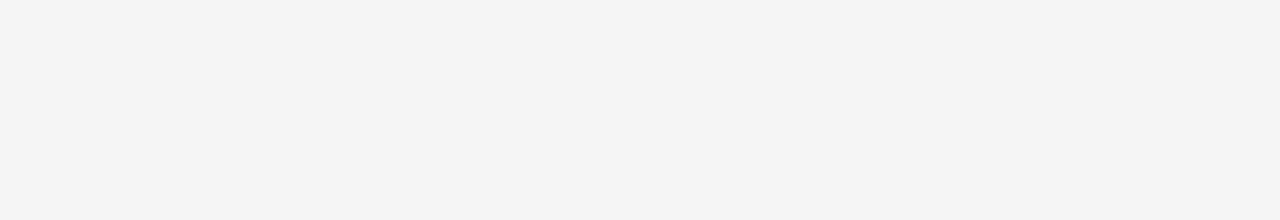
<file: sepetim.html>
<!DOCTYPE html>
<html lang="en">

<head>
    <meta charset="UTF-8">
    <meta name="viewport" content="width=device-width, initial-scale=1.0">
    <link rel="stylesheet" href="https://cdnjs.cloudflare.com/ajax/libs/font-awesome/4.7.0/css/font-awesome.css"
        integrity="sha512-5A8nwdMOWrSz20fDsjczgUidUBR8liPYU+WymTZP1lmY9G6Oc7HlZv156XqnsgNUzTyMefFTcsFH/tnJE/+xBg=="
        crossorigin="anonymous" referrerpolicy="no-referrer" />
    <title>Giriş Yap</title>
    <link href="https://cdn.jsdelivr.net/npm/bootstrap@5.3.6/dist/css/bootstrap.min.css" rel="stylesheet"
        integrity="sha384-4Q6Gf2aSP4eDXB8Miphtr37CMZZQ5oXLH2yaXMJ2w8e2ZtHTl7GptT4jmndRuHDT" crossorigin="anonymous">
    <script src="https://cdn.jsdelivr.net/npm/bootstrap@5.3.6/dist/js/bootstrap.bundle.min.js"
        integrity="sha384-j1CDi7MgGQ12Z7Qab0qlWQ/Qqz24Gc6BM0thvEMVjHnfYGF0rmFCozFSxQBxwHKO"
        crossorigin="anonymous"></script>
    <link rel="stylesheet" href="styles/style.css">
</head>

<body>
    <header class="header">
        <a href="index.html">
            <img src="images/logo.png" alt="logo" />
        </a>
        <nav class="navbar">
            <a href="index.html">Home</a>
            <a href="#">About</a>
            <a href="#">Menu</a>
        </nav>

        <div class="buttons">
            <button>
                <a href="kayit.html"><svg xmlns="http://www.w3.org/2000/svg" width="24" height="24" fill="currentColor"
                        class="bi bi-person-plus-fill" viewBox="0 0 16 16">
                        <path d="M1 14s-1 0-1-1 1-4 6-4 6 3 6 4-1 1-1 1zm5-6a3 3 0 1 0 0-6 3 3 0 0 0 0 6" />
                        <path fill-rule="evenodd"
                            d="M13.5 5a.5.5 0 0 1 .5.5V7h1.5a.5.5 0 0 1 0 1H14v1.5a.5.5 0 0 1-1 0V8h-1.5a.5.5 0 0 1 0-1H13V5.5a.5.5 0 0 1 .5-.5" />
                    </svg></a>
            </button>
            <button>
                <a href="giris.html"><svg xmlns="http://www.w3.org/2000/svg" width="24" height="24" fill="currentColor"
                        class="bi bi-box-arrow-in-right" viewBox="0 0 16 16">
                        <path fill-rule="evenodd"
                            d="M6 3.5a.5.5 0 0 1 .5-.5h8a.5.5 0 0 1 .5.5v9a.5.5 0 0 1-.5.5h-8a.5.5 0 0 1-.5-.5v-2a.5.5 0 0 0-1 0v2A1.5 1.5 0 0 0 6.5 14h8a1.5 1.5 0 0 0 1.5-1.5v-9A1.5 1.5 0 0 0 14.5 2h-8A1.5 1.5 0 0 0 5 3.5v2a.5.5 0 0 0 1 0z" />
                        <path fill-rule="evenodd"
                            d="M11.854 8.354a.5.5 0 0 0 0-.708l-3-3a.5.5 0 1 0-.708.708L10.293 7.5H1.5a.5.5 0 0 0 0 1h8.793l-2.147 2.146a.5.5 0 0 0 .708.708z" />
                    </svg></a>
            </button>
            <button>
                <a href="sepetim.html"><svg xmlns="http://www.w3.org/2000/svg" width="24" height="24"
                        fill="currentColor" class="bi bi-basket2-fill" viewBox="0 0 16 16">
                        <path
                            d="M5.929 1.757a.5.5 0 1 0-.858-.514L2.217 6H.5a.5.5 0 0 0-.5.5v1a.5.5 0 0 0 .5.5h.623l1.844 6.456A.75.75 0 0 0 3.69 15h8.622a.75.75 0 0 0 .722-.544L14.877 8h.623a.5.5 0 0 0 .5-.5v-1a.5.5 0 0 0-.5-.5h-1.717L10.93 1.243a.5.5 0 1 0-.858.514L12.617 6H3.383zM4 10a1 1 0 0 1 2 0v2a1 1 0 1 1-2 0zm3 0a1 1 0 0 1 2 0v2a1 1 0 1 1-2 0zm4-1a1 1 0 0 1 1 1v2a1 1 0 1 1-2 0v-2a1 1 0 0 1 1-1" />
                    </svg></a>
            </button>
        </div>
    </header>

    

</body>

</html>
</file>
<file: styles/style.css>
@import url('https://fonts.googleapis.com/css2?family=Poppins:ital,wght@0,100;0,200;0,300;0,400;0,500;0,600;0,700;0,800;0,900;1,100;1,200;1,300;1,400;1,500;1,600;1,700;1,800;1,900&display=swap');

:root{
    --main-color: whitesmoke;
    --black-color: #0e0e0e;
    --border:0.1rem solid rgba(255,255,255,0.4);
}

*{
    font-family: "Poppins",sans-serif;
    margin: 0;
    padding: 0;
    box-sizing:border-box;
    outline: none;
    border: none;
    text-decoration: none;
    text-transform: capitalize;
    transition: 0.2s ease;
}
/*base html codes */
html{
    font-size: 62.5%;
    overflow-x:hidden;
    scroll-padding-top: 9rem;
    scroll-behavior: smooth;
}

body{
    background-color: var(--main-color);
    height: 200vh;  
}

header img {
    height: 7rem;
    width: auto;
    max-width: 100%;
}
header img:hover{
    transform: rotate(-10deg);
}

/* header start*/
.header .logo img{
    height: 10rem;
}
.header{
    background-color: white;
    border: 1px solid #702020;
    display: flex;
    /* width: 90%; */
    align-items: center;
    justify-content: space-between;   
    padding: 0.7%;
    padding-left: 30px;
    padding-right: 30px;
    margin: 2rem 7%;
    border-radius: 30rem;
    position: sticky;
    top: 10px;
    z-index: 1000;
}
.header:hover{
box-shadow: 0px 0px 15px 3px rgb(0, 0, 0);
transform: scale(1.008);
}

.header .navbar a{
    margin: 0 1rem;
    font-size: 2.2rem;
    color: var(--black-color);
    border-bottom: 0.1rem solid transparent;
    text-decoration: none;
}

.header .navbar .active,
.header .navbar a:hover{
    border-color: var(--main-color);
    padding-bottom: 2px;
}

.header .buttons button{
    cursor: pointer;
    font-size: 2.5rem;
    margin-left: 2rem;
    background-color: transparent;
}


/*header end*/


.buttons button a{
    /* border: 1px solid black; */
    color: black;
    text-decoration: none;
}

.bi{
    transition: all 0.3s ease;
}
.bi:hover{
    transform: scale(1.3);
}
.konteynir {
    padding-top: 50px;
    background: linear-gradient(120deg,rgb(255, 255, 255));
    margin-top: 100px;
    width: 750px;
    padding-bottom: 80px;
    justify-self: center;
    box-shadow: 0px 0px 20px 2px rgb(0, 0, 0,1);
    box-shadow: inset 0px 0px 30px 1px rgba(0, 0, 0, 0.507);
    border-radius: 20px;
    filter: brightness(90%);
}

.konteynir:hover {
    filter: brightness(100%);
}
.mb-3, .btn{
    /* justify-items: center; */
    margin-left: 10%;
    display: block;
    margin-top: 15px;
    /* flex-direction: column; */
    /* justify-items: self-end; */
    /* align-items: end ; */
    /* margin-top: 1%; */
}

.btn-secondary{
    width: 80px;
    height: 30px;
    font-size: 14px;
    transition: all 0.3s ease;
}
.btn-secondary:hover{
    transform: scale(1.1);
}
.form-label{
    font-size: 20px;
}

.form-check-label {
    font-size: 16px;
    padding-left: 10px;
    text-transform: none;
}
.form-check-input {
    padding-left: 10px;
    border: black 1px solid;
    width: 15px;
    height: 15px;
    transition: all 0.3s ease;
}
.form-check-input:hover{
    transform: rotate(360deg);
}
.form-control{
    width: 600px;
    font-size: 16px;
    height: 35px;
    /* text-decoration-style: none; */
}
.card{
    display: flex;
    flex-direction:row;
    width: 500px;
    background-color: wheat;
}


form div input{
    text-transform: none;
}

#emailHelp{
    font-size: 16px;
}

#weather-info {
            background-image: url(../images/havaback.jpg);
            background-size: cover;
            border-radius: 30px;
            width: 800px;
            margin: 0 auto;
            margin-top: 40px;
            color: black;
            padding: 12px 20px;
            text-align: center;
            font-size: 18px;
            font-weight: bold;
            letter-spacing: 0.5px;
            transition: all ease 0.2s;
            box-shadow: -5px 5px 15px rgba(0, 0, 0, 0.6);
            z-index: 999;
        }

#weather-info:hover{
    transform: scale(1.01);
}
</file>
<file: styles/giris.css>
@import url('https://fonts.googleapis.com/css2?family=Poppins:ital,wght@0,100;0,200;0,300;0,400;0,500;0,600;0,700;0,800;0,900;1,100;1,200;1,300;1,400;1,500;1,600;1,700;1,800;1,900&display=swap');

:root {
    --main-color: rgb(190, 190, 190);
    --black-color: #0e0e0e;
    --border: 0.1rem solid rgba(255, 255, 255, 0.4);
}

* {
    font-family: "Poppins", sans-serif;
    margin: 0;
    padding: 0;
    box-sizing: border-box;
    outline: none;
    border: none;
    text-decoration: none;
    text-transform: capitalize;
    transition: 0.2s ease;
}

/*base html codes */
html {
    font-size: 62.5%;
    overflow-x: hidden;
    scroll-padding-top: 9rem;
    scroll-behavior: smooth;
}

body {
    background-color: var(--main-color);
    height: 200vh;
}

header img {
    height: 7rem;
    width: auto;
    max-width: 100%;
    border-radius: 50px;
}

header img:hover {
    transform: rotate(-10deg);
}

/* header start*/
/* .header .logo img{
    height: 5rem;
} */
.header {
    background-color: rgba(213, 213, 213, 0.95);
    border: 1px solid #2e2e2e;
    display: flex;
    /* width: 90%; */
    align-items: center;
    justify-content: space-between;
    padding: 0.2%;
    padding-left: 30px;
    padding-right: 30px;
    margin: 2rem 3%;
    border-radius: 30rem;
    position: sticky;
    top: 10px;
    z-index: 1000;
}

.header:hover {
    box-shadow: 0px 0px 15px 3px rgb(0, 0, 0);
    transform: scale(1.008);
}

.header .navbar a {
    margin: 0 1rem;
    font-size: 2.2rem;
    color: var(--black-color);
    border-bottom: 0.1rem solid transparent;
    text-decoration: none;
}

.header .navbar .active,
.header .navbar a:hover {
    border-color: var(--main-color);
    padding-bottom: 2px;
}

.header .buttons button {
    cursor: pointer;
    font-size: 2.5rem;
    margin-left: 2rem;
    background-color: transparent;
}


/*header end*/


.buttons button a {
    /* border: 1px solid black; */
    color: black;
    text-decoration: none;
    
}

.bi {
    transition: all 0.3s ease;
}

.bi:hover {
    transform: scale(1.3);
}

.konteynir {
    padding-top: 50px;
    padding-left: 60px;
    background: linear-gradient(120deg, rgb(255, 255, 255));
    margin-top: 100px;
    width: 750px;
    padding-bottom: 80px;
    justify-self: center;
    /* display: flex;
    flex-direction: column;
    align-items: center; */
    box-shadow: 0px 0px 20px 2px rgb(0, 0, 0, 1);
    box-shadow: inset 0px 0px 30px 1px rgba(0, 0, 0, 0.507);
    border-radius: 20px;
    filter: brightness(90%);
}

.konteynir:hover {
    filter: brightness(100%);
}



 .btn-secondary {
    width: 80px;
    height: 30px;
    font-size: 14px;
    transition: all 0.3s ease;
}

.btn-secondary:hover {
    transform: scale(1.1);
}

.form-label {
    font-size: 20px;
}
.form-check{
    width: 300px;
    /* margin-left: 80px; */
}
.form-check-label {
    font-size: 16px;
    padding-left: 10px;
    text-transform: none;
}

.form-check-input {
    padding-left: 10px;
    border: black 1px solid;
    width: 15px;
    height: 15px;
    transition: all 0.3s ease;
}

.form-check-input:hover {
    transform: rotate(360deg);
}

.form-control {
    width: 600px;
    font-size: 16px;
    height: 35px;
    /* text-decoration-style: none; */
}

.card {
    display: flex;
    flex-direction: row;
    width: 500px;
    background-color: wheat;
}


form div input {
    text-transform: none;
}

#emailHelp {
    font-size: 16px;
}

#weather-info {
    background-image: url(../images/havaback.jpg);
    background-size: cover;
    border-radius: 30px;
    width: 800px;
    margin: 0 auto;
    margin-top: 40px;
    color: black;
    padding: 12px 20px;
    text-align: center;
    font-size: 18px;
    font-weight: bold;
    letter-spacing: 0.5px;
    transition: all ease 0.2s;
    box-shadow: -5px 5px 15px rgba(0, 0, 0, 0.6);
    z-index: 999;

}

#weather-info:hover {
    transform: scale(1.01);
}

.mycontainer {
    display: flex;
    justify-content: space-around;
    flex-wrap: wrap;

}

.kartlik {
    margin-top: 40px;
    width: 355px;
    height: 540px;
    /* border: #0e0e0e solid 1px; */
    border-radius: 30px;
    background-color: rgba(0, 0, 0, 0.741);
    opacity: 1;
    display: flex;
    flex-direction: column;
    align-items: center;
    transition: all 0.2s ease;
    box-shadow: 6px 6px 10px 4px;
    /* justify-content: center; */
}

.kartlik .button a {
    text-align: center;
    text-decoration: none;
}

.kartlik img {
    margin-top: 10px;
    width: 346px;
    height: auto;
    border-radius: 30px;
    transition: all 0.2s ease;
}

.kartlik:hover {
    filter: brightness(90%);
    transform: scale(1.005);
}

.kartlik.expanded {
    height: 645px;
    /* Ne kadar büyümesini istersen */

}

.kartlik .metin{
    display: flex;
    flex-direction: column;
    gap: 20px;
}

.kartlik .ancizar-serif-regular {
    font-family: "Ancizar Serif", serif;
    font-optical-sizing: auto;
    font-weight: 600;
    font-style: normal;
    max-height: 0;
    text-align: center;
    overflow: hidden;
    opacity: 0;
    transition: max-height 0.5s ease, opacity 0.5s ease;
    padding: 0 10px;
    color: white;
    font-size: 14px;
    text-transform: none;
}

.kartlik.expanded .ancizar-serif-regular {
    max-height: 150px;
    /* metnin boyutuna göre arttırabilirsin */
    opacity: 1;
    margin-top: 10px;
}
</file>
<file: styles/koltuksecimi.css>
body {
      font-family: Arial, sans-serif;
      background-color: #f0f0f0;
      text-align: center;
      padding: 20px;
    }

    .screen {
      background: #444;
      height: 50px;
      width: 60%;
      margin: 20px auto;
      border-radius: 8px;
      color: white;
      line-height: 50px;
    }

    .row {
      display: flex;
      justify-content: center;
      align-items: center;
      margin-bottom: 10px;
    }

    .seat {
      background-color: #e53935; /* Kırmızı (boş) */
      height: 40px;
      width: 40px;
      margin: 4px;
      border-radius: 8px 8px 4px 4px;
      cursor: pointer;
      color: white;
      font-weight: bold;
      line-height: 40px;
      box-shadow: 0 4px 6px rgba(0, 0, 0, 0.2);
    }

    .seat.selected {
      background-color: #4caf50; /* Yeşil (seçili) */
    }

    .seat.sold {
      background-color: #bdbdbd; /* Gri (satılmış) */
      cursor: not-allowed;
    }

    .seat:hover:not(.sold):not(.selected) {
      background-color: #ef5350;
    }

    .label {
      width: 30px;
      margin-right: 6px;
      font-weight: bold;
      color: #333;
    }

    #buy-container {
      margin-top: 20px;
      display: flex;
      justify-content: center;
      align-items: center;
      gap: 20px;
    }

    #buy-button {
      padding: 10px 30px;
      font-size: 16px;
      background-color: #388e3c;
      color: white;
      border: none;
      border-radius: 8px;
      cursor: pointer;
    }

    #buy-button:hover {
      background-color: #2e7d32;
    }

    #count {
      font-size: 18px;
      font-weight: bold;
    }
</file>
<file: styles/seanslar.css>
body {
  font-family: 'Segoe UI', sans-serif;
  background-color: #f1f1f1;
  margin: 0;
  padding: 20px;
}

.container {
  max-width: 900px;
  margin: auto;
}

h1 {
  text-align: center;
  margin-bottom: 30px;
  color: #2e7d32;
}

.film {
  background-color: #fff;
  border-radius: 10px;
  padding: 15px;
  margin-bottom: 25px;
  box-shadow: 0 4px 10px rgba(0,0,0,0.1);
  display: flex;
  align-items: center;
}

.film img {
  width: 120px;
  height: auto;
  border-radius: 8px;
  margin-right: 20px;
}

.seanslar button {
  margin: 5px;
  padding: 10px 15px;
  border: none;
  border-radius: 8px;
  background-color: #66bb6a;
  color: white;
  font-weight: bold;
  cursor: pointer;
  transition: background-color 0.3s;
}

.seanslar button:hover {
  background-color: #388e3c;
}
.seansSec{
    text-decoration: none;
}
</file>
